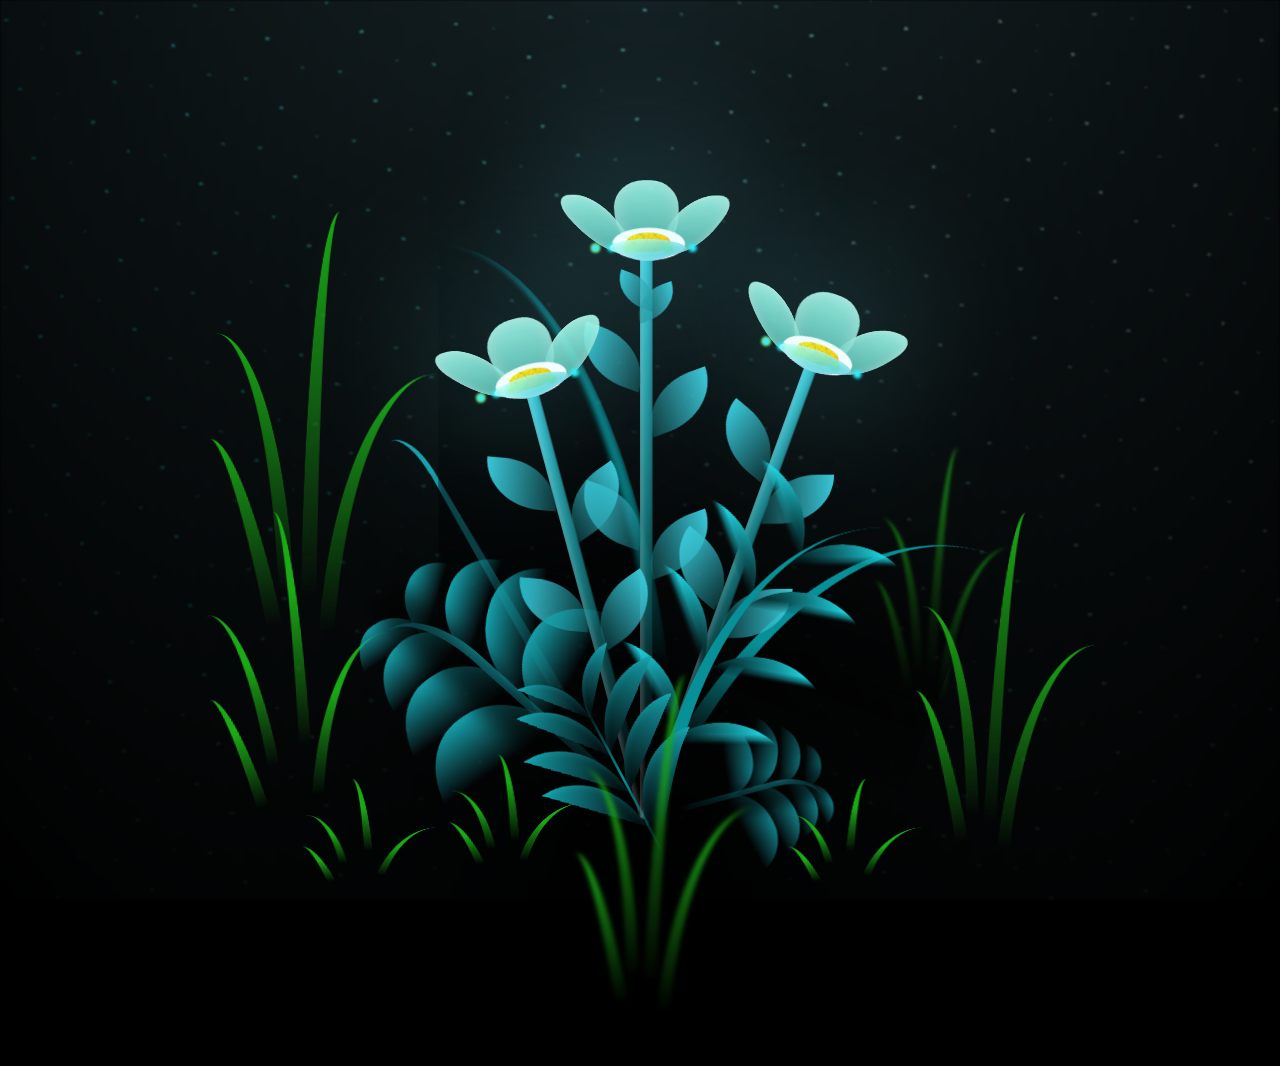
<file: project-showcase/flower/index.html>
<!DOCTYPE html>
<html lang="en">
<head>
  <meta charset="UTF-8">
  <title>Flower Animation</title>

  <!-- CSS -->
  <link rel="stylesheet" href="style.css">
</head>

<body class="not-loaded">

  <div class="night"></div>

  <div class="flowers">
    <!-- (your full flower code unchanged) -->
  <div class="night"></div>
    <div class="flower flower--1">
      <div class="flower__leafs flower__leafs--1">
        <div class="flower__leaf flower__leaf--1"></div>
        <div class="flower__leaf flower__leaf--2"></div>
        <div class="flower__leaf flower__leaf--3"></div>
        <div class="flower__leaf flower__leaf--4"></div>
        <div class="flower__white-circle"></div>

        <div class="flower__light flower__light--1"></div>
        <div class="flower__light flower__light--2"></div>
        <div class="flower__light flower__light--3"></div>
        <div class="flower__light flower__light--4"></div>
        <div class="flower__light flower__light--5"></div>
        <div class="flower__light flower__light--6"></div>
        <div class="flower__light flower__light--7"></div>
        <div class="flower__light flower__light--8"></div>

      </div>
      <div class="flower__line">
        <div class="flower__line__leaf flower__line__leaf--1"></div>
        <div class="flower__line__leaf flower__line__leaf--2"></div>
        <div class="flower__line__leaf flower__line__leaf--3"></div>
        <div class="flower__line__leaf flower__line__leaf--4"></div>
        <div class="flower__line__leaf flower__line__leaf--5"></div>
        <div class="flower__line__leaf flower__line__leaf--6"></div>
      </div>
    </div>

    <div class="flower flower--2">
      <div class="flower__leafs flower__leafs--2">
        <div class="flower__leaf flower__leaf--1"></div>
        <div class="flower__leaf flower__leaf--2"></div>
        <div class="flower__leaf flower__leaf--3"></div>
        <div class="flower__leaf flower__leaf--4"></div>
        <div class="flower__white-circle"></div>

        <div class="flower__light flower__light--1"></div>
        <div class="flower__light flower__light--2"></div>
        <div class="flower__light flower__light--3"></div>
        <div class="flower__light flower__light--4"></div>
        <div class="flower__light flower__light--5"></div>
        <div class="flower__light flower__light--6"></div>
        <div class="flower__light flower__light--7"></div>
        <div class="flower__light flower__light--8"></div>

      </div>
      <div class="flower__line">
        <div class="flower__line__leaf flower__line__leaf--1"></div>
        <div class="flower__line__leaf flower__line__leaf--2"></div>
        <div class="flower__line__leaf flower__line__leaf--3"></div>
        <div class="flower__line__leaf flower__line__leaf--4"></div>
      </div>
    </div>

    <div class="flower flower--3">
      <div class="flower__leafs flower__leafs--3">
        <div class="flower__leaf flower__leaf--1"></div>
        <div class="flower__leaf flower__leaf--2"></div>
        <div class="flower__leaf flower__leaf--3"></div>
        <div class="flower__leaf flower__leaf--4"></div>
        <div class="flower__white-circle"></div>

        <div class="flower__light flower__light--1"></div>
        <div class="flower__light flower__light--2"></div>
        <div class="flower__light flower__light--3"></div>
        <div class="flower__light flower__light--4"></div>
        <div class="flower__light flower__light--5"></div>
        <div class="flower__light flower__light--6"></div>
        <div class="flower__light flower__light--7"></div>
        <div class="flower__light flower__light--8"></div>

      </div>
      <div class="flower__line">
        <div class="flower__line__leaf flower__line__leaf--1"></div>
        <div class="flower__line__leaf flower__line__leaf--2"></div>
        <div class="flower__line__leaf flower__line__leaf--3"></div>
        <div class="flower__line__leaf flower__line__leaf--4"></div>
      </div>
    </div>

    <div class="grow-ans" style="--d:1.2s">
      <div class="flower__g-long">
        <div class="flower__g-long__top"></div>
        <div class="flower__g-long__bottom"></div>
      </div>
    </div>

    <div class="growing-grass">
      <div class="flower__grass flower__grass--1">
        <div class="flower__grass--top"></div>
        <div class="flower__grass--bottom"></div>
        <div class="flower__grass__leaf flower__grass__leaf--1"></div>
        <div class="flower__grass__leaf flower__grass__leaf--2"></div>
        <div class="flower__grass__leaf flower__grass__leaf--3"></div>
        <div class="flower__grass__leaf flower__grass__leaf--4"></div>
        <div class="flower__grass__leaf flower__grass__leaf--5"></div>
        <div class="flower__grass__leaf flower__grass__leaf--6"></div>
        <div class="flower__grass__leaf flower__grass__leaf--7"></div>
        <div class="flower__grass__leaf flower__grass__leaf--8"></div>
        <div class="flower__grass__overlay"></div>
      </div>
    </div>

    <div class="growing-grass">
      <div class="flower__grass flower__grass--2">
        <div class="flower__grass--top"></div>
        <div class="flower__grass--bottom"></div>
        <div class="flower__grass__leaf flower__grass__leaf--1"></div>
        <div class="flower__grass__leaf flower__grass__leaf--2"></div>
        <div class="flower__grass__leaf flower__grass__leaf--3"></div>
        <div class="flower__grass__leaf flower__grass__leaf--4"></div>
        <div class="flower__grass__leaf flower__grass__leaf--5"></div>
        <div class="flower__grass__leaf flower__grass__leaf--6"></div>
        <div class="flower__grass__leaf flower__grass__leaf--7"></div>
        <div class="flower__grass__leaf flower__grass__leaf--8"></div>
        <div class="flower__grass__overlay"></div>
      </div>
    </div>

    <div class="grow-ans" style="--d:2.4s">
      <div class="flower__g-right flower__g-right--1">
        <div class="leaf"></div>
      </div>
    </div>

    <div class="grow-ans" style="--d:2.8s">
      <div class="flower__g-right flower__g-right--2">
        <div class="leaf"></div>
      </div>
    </div>

    <div class="grow-ans" style="--d:2.8s">
      <div class="flower__g-front">
        <div class="flower__g-front__leaf-wrapper flower__g-front__leaf-wrapper--1">
          <div class="flower__g-front__leaf"></div>
        </div>
        <div class="flower__g-front__leaf-wrapper flower__g-front__leaf-wrapper--2">
          <div class="flower__g-front__leaf"></div>
        </div>
        <div class="flower__g-front__leaf-wrapper flower__g-front__leaf-wrapper--3">
          <div class="flower__g-front__leaf"></div>
        </div>
        <div class="flower__g-front__leaf-wrapper flower__g-front__leaf-wrapper--4">
          <div class="flower__g-front__leaf"></div>
        </div>
        <div class="flower__g-front__leaf-wrapper flower__g-front__leaf-wrapper--5">
          <div class="flower__g-front__leaf"></div>
        </div>
        <div class="flower__g-front__leaf-wrapper flower__g-front__leaf-wrapper--6">
          <div class="flower__g-front__leaf"></div>
        </div>
        <div class="flower__g-front__leaf-wrapper flower__g-front__leaf-wrapper--7">
          <div class="flower__g-front__leaf"></div>
        </div>
        <div class="flower__g-front__leaf-wrapper flower__g-front__leaf-wrapper--8">
          <div class="flower__g-front__leaf"></div>
        </div>
        <div class="flower__g-front__line"></div>
      </div>
    </div>

    <div class="grow-ans" style="--d:3.2s">
      <div class="flower__g-fr">
        <div class="leaf"></div>
        <div class="flower__g-fr__leaf flower__g-fr__leaf--1"></div>
        <div class="flower__g-fr__leaf flower__g-fr__leaf--2"></div>
        <div class="flower__g-fr__leaf flower__g-fr__leaf--3"></div>
        <div class="flower__g-fr__leaf flower__g-fr__leaf--4"></div>
        <div class="flower__g-fr__leaf flower__g-fr__leaf--5"></div>
        <div class="flower__g-fr__leaf flower__g-fr__leaf--6"></div>
        <div class="flower__g-fr__leaf flower__g-fr__leaf--7"></div>
        <div class="flower__g-fr__leaf flower__g-fr__leaf--8"></div>
      </div>
    </div>

    <div class="long-g long-g--0">
      <div class="grow-ans" style="--d:3s">
        <div class="leaf leaf--0"></div>
      </div>
      <div class="grow-ans" style="--d:2.2s">
        <div class="leaf leaf--1"></div>
      </div>
      <div class="grow-ans" style="--d:3.4s">
        <div class="leaf leaf--2"></div>
      </div>
      <div class="grow-ans" style="--d:3.6s">
        <div class="leaf leaf--3"></div>
      </div>
    </div>

    <div class="long-g long-g--1">
      <div class="grow-ans" style="--d:3.6s">
        <div class="leaf leaf--0"></div>
      </div>
      <div class="grow-ans" style="--d:3.8s">
        <div class="leaf leaf--1"></div>
      </div>
      <div class="grow-ans" style="--d:4s">
        <div class="leaf leaf--2"></div>
      </div>
      <div class="grow-ans" style="--d:4.2s">
        <div class="leaf leaf--3"></div>
      </div>
    </div>

    <div class="long-g long-g--2">
      <div class="grow-ans" style="--d:4s">
        <div class="leaf leaf--0"></div>
      </div>
      <div class="grow-ans" style="--d:4.2s">
        <div class="leaf leaf--1"></div>
      </div>
      <div class="grow-ans" style="--d:4.4s">
        <div class="leaf leaf--2"></div>
      </div>
      <div class="grow-ans" style="--d:4.6s">
        <div class="leaf leaf--3"></div>
      </div>
    </div>

    <div class="long-g long-g--3">
      <div class="grow-ans" style="--d:4s">
        <div class="leaf leaf--0"></div>
      </div>
      <div class="grow-ans" style="--d:4.2s">
        <div class="leaf leaf--1"></div>
      </div>
      <div class="grow-ans" style="--d:3s">
        <div class="leaf leaf--2"></div>
      </div>
      <div class="grow-ans" style="--d:3.6s">
        <div class="leaf leaf--3"></div>
      </div>
    </div>

    <div class="long-g long-g--4">
      <div class="grow-ans" style="--d:4s">
        <div class="leaf leaf--0"></div>
      </div>
      <div class="grow-ans" style="--d:4.2s">
        <div class="leaf leaf--1"></div>
      </div>
      <div class="grow-ans" style="--d:3s">
        <div class="leaf leaf--2"></div>
      </div>
      <div class="grow-ans" style="--d:3.6s">
        <div class="leaf leaf--3"></div>
      </div>
    </div>

    <div class="long-g long-g--5">
      <div class="grow-ans" style="--d:4s">
        <div class="leaf leaf--0"></div>
      </div>
      <div class="grow-ans" style="--d:4.2s">
        <div class="leaf leaf--1"></div>
      </div>
      <div class="grow-ans" style="--d:3s">
        <div class="leaf leaf--2"></div>
      </div>
      <div class="grow-ans" style="--d:3.6s">
        <div class="leaf leaf--3"></div>
      </div>
    </div>

    <div class="long-g long-g--6">
      <div class="grow-ans" style="--d:4.2s">
        <div class="leaf leaf--0"></div>
      </div>
      <div class="grow-ans" style="--d:4.4s">
        <div class="leaf leaf--1"></div>
      </div>
      <div class="grow-ans" style="--d:4.6s">
        <div class="leaf leaf--2"></div>
      </div>
      <div class="grow-ans" style="--d:4.8s">
        <div class="leaf leaf--3"></div>
      </div>
    </div>

    <div class="long-g long-g--7">
      <div class="grow-ans" style="--d:3s">
        <div class="leaf leaf--0"></div>
      </div>
      <div class="grow-ans" style="--d:3.2s">
        <div class="leaf leaf--1"></div>
      </div>
      <div class="grow-ans" style="--d:3.5s">
        <div class="leaf leaf--2"></div>
      </div>
      <div class="grow-ans" style="--d:3.6s">
        <div class="leaf leaf--3"></div>
      </div>
    </div>
  </div>
</body>


  <!-- JS -->
  <script src="script.js"></script>

  <!-- REMOVE loading class -->
  <script>
    window.onload = () => {
      document.body.classList.remove("not-loaded");
    };
  </script>

</body>
</html>
</file>
<file: project-showcase/flower/style.css>
*,
*::after,
*::before {
  padding: 0;
  margin: 0;
  box-sizing: border-box;
}

:root {
  --dark-color: #000;
}

body {
  display: flex;
  align-items: flex-end;
  justify-content: center;
  min-height: 100vh;
  background-color: var(--dark-color);
  overflow: hidden;
  perspective: 1000px;
}

.night {
  position: fixed;
  left: 50%;
  top: 0;
  transform: translateX(-50%);
  width: 100%;
  height: 100%;
  filter: blur(0.1vmin);
  background-image: radial-gradient(ellipse at top, transparent 0%, var(--dark-color)), radial-gradient(ellipse at bottom, var(--dark-color), rgba(145, 233, 255, 0.2)), repeating-linear-gradient(220deg, rgb(0, 0, 0) 0px, rgb(0, 0, 0) 19px, transparent 19px, transparent 22px), repeating-linear-gradient(189deg, rgb(0, 0, 0) 0px, rgb(0, 0, 0) 19px, transparent 19px, transparent 22px), repeating-linear-gradient(148deg, rgb(0, 0, 0) 0px, rgb(0, 0, 0) 19px, transparent 19px, transparent 22px), linear-gradient(90deg, rgb(0, 255, 250), rgb(240, 240, 240));
}

.flowers {
  position: relative;
  transform: scale(0.9);
}

.flower {
  position: absolute;
  bottom: 10vmin;
  transform-origin: bottom center;
  z-index: 10;
  --fl-speed: 0.8s;
}
.flower--1 {
  animation: moving-flower-1 4s linear infinite;
}
.flower--1 .flower__line {
  height: 70vmin;
  animation-delay: 0.3s;
}
.flower--1 .flower__line__leaf--1 {
  animation: blooming-leaf-right var(--fl-speed) 1.6s backwards;
}
.flower--1 .flower__line__leaf--2 {
  animation: blooming-leaf-right var(--fl-speed) 1.4s backwards;
}
.flower--1 .flower__line__leaf--3 {
  animation: blooming-leaf-left var(--fl-speed) 1.2s backwards;
}
.flower--1 .flower__line__leaf--4 {
  animation: blooming-leaf-left var(--fl-speed) 1s backwards;
}
.flower--1 .flower__line__leaf--5 {
  animation: blooming-leaf-right var(--fl-speed) 1.8s backwards;
}
.flower--1 .flower__line__leaf--6 {
  animation: blooming-leaf-left var(--fl-speed) 2s backwards;
}
.flower--2 {
  left: 50%;
  transform: rotate(20deg);
  animation: moving-flower-2 4s linear infinite;
}
.flower--2 .flower__line {
  height: 60vmin;
  animation-delay: 0.6s;
}
.flower--2 .flower__line__leaf--1 {
  animation: blooming-leaf-right var(--fl-speed) 1.9s backwards;
}
.flower--2 .flower__line__leaf--2 {
  animation: blooming-leaf-right var(--fl-speed) 1.7s backwards;
}
.flower--2 .flower__line__leaf--3 {
  animation: blooming-leaf-left var(--fl-speed) 1.5s backwards;
}
.flower--2 .flower__line__leaf--4 {
  animation: blooming-leaf-left var(--fl-speed) 1.3s backwards;
}
.flower--3 {
  left: 50%;
  transform: rotate(-15deg);
  animation: moving-flower-3 4s linear infinite;
}
.flower--3 .flower__line {
  animation-delay: 0.9s;
}
.flower--3 .flower__line__leaf--1 {
  animation: blooming-leaf-right var(--fl-speed) 2.5s backwards;
}
.flower--3 .flower__line__leaf--2 {
  animation: blooming-leaf-right var(--fl-speed) 2.3s backwards;
}
.flower--3 .flower__line__leaf--3 {
  animation: blooming-leaf-left var(--fl-speed) 2.1s backwards;
}
.flower--3 .flower__line__leaf--4 {
  animation: blooming-leaf-left var(--fl-speed) 1.9s backwards;
}
.flower__leafs {
  position: relative;
  animation: blooming-flower 2s backwards;
}
.flower__leafs--1 {
  animation-delay: 1.1s;
}
.flower__leafs--2 {
  animation-delay: 1.4s;
}
.flower__leafs--3 {
  animation-delay: 1.7s;
}
.flower__leafs::after {
  content: "";
  position: absolute;
  left: 0;
  top: 0;
  transform: translate(-50%, -100%);
  width: 8vmin;
  height: 8vmin;
  background-color: #6bf0ff;
  filter: blur(10vmin);
}
.flower__leaf {
  position: absolute;
  bottom: 0;
  left: 50%;
  width: 8vmin;
  height: 11vmin;
  border-radius: 51% 49% 47% 53%/44% 45% 55% 69%;
  background-color: #a7ffee;
  background-image: linear-gradient(to top, #54b8aa, #a7ffee);
  transform-origin: bottom center;
  opacity: 0.9;
  box-shadow: inset 0 0 2vmin rgba(255, 255, 255, 0.5);
}
.flower__leaf--1 {
  transform: translate(-10%, 1%) rotateY(40deg) rotateX(-50deg);
}
.flower__leaf--2 {
  transform: translate(-50%, -4%) rotateX(40deg);
}
.flower__leaf--3 {
  transform: translate(-90%, 0%) rotateY(45deg) rotateX(50deg);
}
.flower__leaf--4 {
  width: 8vmin;
  height: 8vmin;
  transform-origin: bottom left;
  border-radius: 4vmin 10vmin 4vmin 4vmin;
  transform: translate(0%, 18%) rotateX(70deg) rotate(-43deg);
  background-image: linear-gradient(to top, #39c6d6, #a7ffee);
  z-index: 1;
  opacity: 0.8;
}
.flower__white-circle {
  position: absolute;
  left: -3.5vmin;
  top: -3vmin;
  width: 9vmin;
  height: 4vmin;
  border-radius: 50%;
  background-color: #fff;
}
.flower__white-circle::after {
  content: "";
  position: absolute;
  left: 50%;
  top: 45%;
  transform: translate(-50%, -50%);
  width: 60%;
  height: 60%;
  border-radius: inherit;
  background-image: repeating-linear-gradient(135deg, rgba(0, 0, 0, 0.03) 0px, rgba(0, 0, 0, 0.03) 1px, transparent 1px, transparent 12px), repeating-linear-gradient(45deg, rgba(0, 0, 0, 0.03) 0px, rgba(0, 0, 0, 0.03) 1px, transparent 1px, transparent 12px), repeating-linear-gradient(67.5deg, rgba(0, 0, 0, 0.03) 0px, rgba(0, 0, 0, 0.03) 1px, transparent 1px, transparent 12px), repeating-linear-gradient(135deg, rgba(0, 0, 0, 0.03) 0px, rgba(0, 0, 0, 0.03) 1px, transparent 1px, transparent 12px), repeating-linear-gradient(45deg, rgba(0, 0, 0, 0.03) 0px, rgba(0, 0, 0, 0.03) 1px, transparent 1px, transparent 12px), repeating-linear-gradient(112.5deg, rgba(0, 0, 0, 0.03) 0px, rgba(0, 0, 0, 0.03) 1px, transparent 1px, transparent 12px), repeating-linear-gradient(112.5deg, rgba(0, 0, 0, 0.03) 0px, rgba(0, 0, 0, 0.03) 1px, transparent 1px, transparent 12px), repeating-linear-gradient(45deg, rgba(0, 0, 0, 0.03) 0px, rgba(0, 0, 0, 0.03) 1px, transparent 1px, transparent 12px), repeating-linear-gradient(22.5deg, rgba(0, 0, 0, 0.03) 0px, rgba(0, 0, 0, 0.03) 1px, transparent 1px, transparent 12px), repeating-linear-gradient(45deg, rgba(0, 0, 0, 0.03) 0px, rgba(0, 0, 0, 0.03) 1px, transparent 1px, transparent 12px), repeating-linear-gradient(22.5deg, rgba(0, 0, 0, 0.03) 0px, rgba(0, 0, 0, 0.03) 1px, transparent 1px, transparent 12px), repeating-linear-gradient(135deg, rgba(0, 0, 0, 0.03) 0px, rgba(0, 0, 0, 0.03) 1px, transparent 1px, transparent 12px), repeating-linear-gradient(157.5deg, rgba(0, 0, 0, 0.03) 0px, rgba(0, 0, 0, 0.03) 1px, transparent 1px, transparent 12px), repeating-linear-gradient(67.5deg, rgba(0, 0, 0, 0.03) 0px, rgba(0, 0, 0, 0.03) 1px, transparent 1px, transparent 12px), repeating-linear-gradient(67.5deg, rgba(0, 0, 0, 0.03) 0px, rgba(0, 0, 0, 0.03) 1px, transparent 1px, transparent 12px), linear-gradient(90deg, rgb(255, 235, 18), rgb(255, 206, 0));
}
.flower__line {
  height: 55vmin;
  width: 1.5vmin;
  background-image: linear-gradient(to left, rgba(0, 0, 0, 0.2), transparent, rgba(255, 255, 255, 0.2)), linear-gradient(to top, transparent 10%, #14757a, #39c6d6);
  box-shadow: inset 0 0 2px rgba(0, 0, 0, 0.5);
  animation: grow-flower-tree 4s backwards;
}
.flower__line__leaf {
  --w: 7vmin;
  --h: calc(var(--w) + 2vmin);
  position: absolute;
  top: 20%;
  left: 90%;
  width: var(--w);
  height: var(--h);
  border-top-right-radius: var(--h);
  border-bottom-left-radius: var(--h);
  background-image: linear-gradient(to top, rgba(20, 117, 122, 0.4), #39c6d6);
}
.flower__line__leaf--1 {
  transform: rotate(70deg) rotateY(30deg);
}
.flower__line__leaf--2 {
  top: 45%;
  transform: rotate(70deg) rotateY(30deg);
}
.flower__line__leaf--3, .flower__line__leaf--4, .flower__line__leaf--6 {
  border-top-right-radius: 0;
  border-bottom-left-radius: 0;
  border-top-left-radius: var(--h);
  border-bottom-right-radius: var(--h);
  left: -460%;
  top: 12%;
  transform: rotate(-70deg) rotateY(30deg);
}
.flower__line__leaf--4 {
  top: 40%;
}
.flower__line__leaf--5 {
  top: 0;
  transform-origin: left;
  transform: rotate(70deg) rotateY(30deg) scale(0.6);
}
.flower__line__leaf--6 {
  top: -2%;
  left: -450%;
  transform-origin: right;
  transform: rotate(-70deg) rotateY(30deg) scale(0.6);
}
.flower__light {
  position: absolute;
  bottom: 0vmin;
  width: 1vmin;
  height: 1vmin;
  background-color: rgb(255, 251, 0);
  border-radius: 50%;
  filter: blur(0.2vmin);
  animation: light-ans 4s linear infinite backwards;
}
.flower__light:nth-child(odd) {
  background-color: #23f0ff;
}
.flower__light--1 {
  left: -2vmin;
  animation-delay: 1s;
}
.flower__light--2 {
  left: 3vmin;
  animation-delay: 0.5s;
}
.flower__light--3 {
  left: -6vmin;
  animation-delay: 0.3s;
}
.flower__light--4 {
  left: 6vmin;
  animation-delay: 0.9s;
}
.flower__light--5 {
  left: -1vmin;
  animation-delay: 1.5s;
}
.flower__light--6 {
  left: -4vmin;
  animation-delay: 3s;
}
.flower__light--7 {
  left: 3vmin;
  animation-delay: 2s;
}
.flower__light--8 {
  left: -6vmin;
  animation-delay: 3.5s;
}
.flower__grass {
  --c: #159faa;
  --line-w: 1.5vmin;
  position: absolute;
  bottom: 12vmin;
  left: -7vmin;
  display: flex;
  flex-direction: column;
  align-items: flex-end;
  z-index: 20;
  transform-origin: bottom center;
  transform: rotate(-48deg) rotateY(40deg);
}
.flower__grass--1 {
  animation: moving-grass 2s linear infinite;
}
.flower__grass--2 {
  left: 2vmin;
  bottom: 10vmin;
  transform: scale(0.5) rotate(75deg) rotateX(10deg) rotateY(-200deg);
  opacity: 0.8;
  z-index: 0;
  animation: moving-grass--2 1.5s linear infinite;
}
.flower__grass--top {
  width: 7vmin;
  height: 10vmin;
  border-top-right-radius: 100%;
  border-right: var(--line-w) solid var(--c);
  transform-origin: bottom center;
  transform: rotate(-2deg);
}
.flower__grass--bottom {
  margin-top: -2px;
  width: var(--line-w);
  height: 25vmin;
  background-image: linear-gradient(to top, transparent, var(--c));
}
.flower__grass__leaf {
  --size: 10vmin;
  position: absolute;
  width: calc(var(--size) * 2.1);
  height: var(--size);
  border-top-left-radius: var(--size);
  border-top-right-radius: var(--size);
  background-image: linear-gradient(to top, transparent, transparent 30%, var(--c));
  z-index: 100;
}
.flower__grass__leaf--1 {
  top: -6%;
  left: 30%;
  --size: 6vmin;
  transform: rotate(-20deg);
  animation: growing-grass-ans--1 2s 2.6s backwards;
}
@keyframes growing-grass-ans--1 {
  0% {
    transform-origin: bottom left;
    transform: rotate(-20deg) scale(0);
  }
}
.flower__grass__leaf--2 {
  top: -5%;
  left: -110%;
  --size: 6vmin;
  transform: rotate(10deg);
  animation: growing-grass-ans--2 2s 2.4s linear backwards;
}
@keyframes growing-grass-ans--2 {
  0% {
    transform-origin: bottom right;
    transform: rotate(10deg) scale(0);
  }
}
.flower__grass__leaf--3 {
  top: 5%;
  left: 60%;
  --size: 8vmin;
  transform: rotate(-18deg) rotateX(-20deg);
  animation: growing-grass-ans--3 2s 2.2s linear backwards;
}
@keyframes growing-grass-ans--3 {
  0% {
    transform-origin: bottom left;
    transform: rotate(-18deg) rotateX(-20deg) scale(0);
  }
}
.flower__grass__leaf--4 {
  top: 6%;
  left: -135%;
  --size: 8vmin;
  transform: rotate(2deg);
  animation: growing-grass-ans--4 2s 2s linear backwards;
}
@keyframes growing-grass-ans--4 {
  0% {
    transform-origin: bottom right;
    transform: rotate(2deg) scale(0);
  }
}
.flower__grass__leaf--5 {
  top: 20%;
  left: 60%;
  --size: 10vmin;
  transform: rotate(-24deg) rotateX(-20deg);
  animation: growing-grass-ans--5 2s 1.8s linear backwards;
}
@keyframes growing-grass-ans--5 {
  0% {
    transform-origin: bottom left;
    transform: rotate(-24deg) rotateX(-20deg) scale(0);
  }
}
.flower__grass__leaf--6 {
  top: 22%;
  left: -180%;
  --size: 10vmin;
  transform: rotate(10deg);
  animation: growing-grass-ans--6 2s 1.6s linear backwards;
}
@keyframes growing-grass-ans--6 {
  0% {
    transform-origin: bottom right;
    transform: rotate(10deg) scale(0);
  }
}
.flower__grass__leaf--7 {
  top: 39%;
  left: 70%;
  --size: 10vmin;
  transform: rotate(-10deg);
  animation: growing-grass-ans--7 2s 1.4s linear backwards;
}
@keyframes growing-grass-ans--7 {
  0% {
    transform-origin: bottom left;
    transform: rotate(-10deg) scale(0);
  }
}
.flower__grass__leaf--8 {
  top: 40%;
  left: -215%;
  --size: 11vmin;
  transform: rotate(10deg);
  animation: growing-grass-ans--8 2s 1.2s linear backwards;
}
@keyframes growing-grass-ans--8 {
  0% {
    transform-origin: bottom right;
    transform: rotate(10deg) scale(0);
  }
}
.flower__grass__overlay {
  position: absolute;
  top: -10%;
  right: 0%;
  width: 100%;
  height: 100%;
  background-color: rgba(0, 0, 0, 0.6);
  filter: blur(1.5vmin);
  z-index: 100;
}
.flower__g-long {
  --w: 2vmin;
  --h: 6vmin;
  --c: #159faa;
  position: absolute;
  bottom: 10vmin;
  left: -3vmin;
  transform-origin: bottom center;
  transform: rotate(-30deg) rotateY(-20deg);
  display: flex;
  flex-direction: column;
  align-items: flex-end;
  animation: flower-g-long-ans 3s linear infinite;
}
@keyframes flower-g-long-ans {
  0%, 100% {
    transform: rotate(-30deg) rotateY(-20deg);
  }
  50% {
    transform: rotate(-32deg) rotateY(-20deg);
  }
}
.flower__g-long__top {
  top: calc(var(--h) * -1);
  width: calc(var(--w) + 1vmin);
  height: var(--h);
  border-top-right-radius: 100%;
  border-right: 0.7vmin solid var(--c);
  transform: translate(-0.7vmin, 1vmin);
}
.flower__g-long__bottom {
  width: var(--w);
  height: 50vmin;
  transform-origin: bottom center;
  background-image: linear-gradient(to top, transparent 30%, var(--c));
  box-shadow: inset 0 0 2px rgba(0, 0, 0, 0.5);
  clip-path: polygon(35% 0, 65% 1%, 100% 100%, 0% 100%);
}
.flower__g-right {
  position: absolute;
  bottom: 6vmin;
  left: -2vmin;
  transform-origin: bottom left;
  transform: rotate(20deg);
}
.flower__g-right .leaf {
  width: 30vmin;
  height: 50vmin;
  border-top-left-radius: 100%;
  border-left: 2vmin solid #079097;
  background-image: linear-gradient(to bottom, transparent, var(--dark-color) 60%);
  -webkit-mask-image: linear-gradient(to top, transparent 30%, #079097 60%);
}
.flower__g-right--1 {
  animation: flower-g-right-ans 2.5s linear infinite;
}
.flower__g-right--2 {
  left: 5vmin;
  transform: rotateY(-180deg);
  animation: flower-g-right-ans--2 3s linear infinite;
}
.flower__g-right--2 .leaf {
  height: 75vmin;
  filter: blur(0.3vmin);
  opacity: 0.8;
}
@keyframes flower-g-right-ans {
  0%, 100% {
    transform: rotate(20deg);
  }
  50% {
    transform: rotate(24deg) rotateX(-20deg);
  }
}
@keyframes flower-g-right-ans--2 {
  0%, 100% {
    transform: rotateY(-180deg) rotate(0deg) rotateX(-20deg);
  }
  50% {
    transform: rotateY(-180deg) rotate(6deg) rotateX(-20deg);
  }
}
.flower__g-front {
  position: absolute;
  bottom: 6vmin;
  left: 2.5vmin;
  z-index: 100;
  transform-origin: bottom center;
  transform: rotate(-28deg) rotateY(30deg) scale(1.04);
  animation: flower__g-front-ans 2s linear infinite;
}
@keyframes flower__g-front-ans {
  0%, 100% {
    transform: rotate(-28deg) rotateY(30deg) scale(1.04);
  }
  50% {
    transform: rotate(-35deg) rotateY(40deg) scale(1.04);
  }
}
.flower__g-front__line {
  width: 0.3vmin;
  height: 20vmin;
  background-image: linear-gradient(to top, transparent, #079097, transparent 100%);
  position: relative;
}
.flower__g-front__leaf-wrapper {
  position: absolute;
  top: 0;
  left: 0;
  transform-origin: bottom left;
  transform: rotate(10deg);
}
.flower__g-front__leaf-wrapper:nth-child(even) {
  left: 0vmin;
  transform: rotateY(-180deg) rotate(5deg);
  animation: flower__g-front__leaf-left-ans 1s ease-in backwards;
}
.flower__g-front__leaf-wrapper:nth-child(odd) {
  animation: flower__g-front__leaf-ans 1s ease-in backwards;
}
.flower__g-front__leaf-wrapper--1 {
  top: -8vmin;
  transform: scale(0.7);
  animation: flower__g-front__leaf-ans 1s 5.5s ease-in backwards !important;
}
.flower__g-front__leaf-wrapper--2 {
  top: -8vmin;
  transform: rotateY(-180deg) scale(0.7) !important;
  animation: flower__g-front__leaf-left-ans-2 1s 4.6s ease-in backwards !important;
}
.flower__g-front__leaf-wrapper--3 {
  top: -3vmin;
  animation: flower__g-front__leaf-ans 1s 4.6s ease-in backwards;
}
.flower__g-front__leaf-wrapper--4 {
  top: -3vmin;
  transform: rotateY(-180deg) scale(0.9) !important;
  animation: flower__g-front__leaf-left-ans-2 1s 4.6s ease-in backwards !important;
}
@keyframes flower__g-front__leaf-left-ans-2 {
  0% {
    transform: rotateY(-180deg) scale(0);
  }
}
.flower__g-front__leaf-wrapper--5, .flower__g-front__leaf-wrapper--6 {
  top: 2vmin;
}
.flower__g-front__leaf-wrapper--7, .flower__g-front__leaf-wrapper--8 {
  top: 6.5vmin;
}
.flower__g-front__leaf-wrapper--2 {
  animation-delay: 5.2s !important;
}
.flower__g-front__leaf-wrapper--3 {
  animation-delay: 4.9s !important;
}
.flower__g-front__leaf-wrapper--5 {
  animation-delay: 4.3s !important;
}
.flower__g-front__leaf-wrapper--6 {
  animation-delay: 4.1s !important;
}
.flower__g-front__leaf-wrapper--7 {
  animation-delay: 3.8s !important;
}
.flower__g-front__leaf-wrapper--8 {
  animation-delay: 3.5s !important;
}
@keyframes flower__g-front__leaf-ans {
  0% {
    transform: rotate(10deg) scale(0);
  }
}
@keyframes flower__g-front__leaf-left-ans {
  0% {
    transform: rotateY(-180deg) rotate(5deg) scale(0);
  }
}
.flower__g-front__leaf {
  width: 10vmin;
  height: 10vmin;
  border-radius: 100% 0% 0% 100%/100% 100% 0% 0%;
  box-shadow: inset 0 2px 1vmin hsla(184, 97%, 58%, 0.2);
  background-image: linear-gradient(to bottom left, transparent, var(--dark-color)), linear-gradient(to bottom right, #159faa 50%, transparent 50%, transparent);
  -webkit-mask-image: linear-gradient(to bottom right, #159faa 50%, transparent 50%, transparent);
  mask-image: linear-gradient(to bottom right, #159faa 50%, transparent 50%, transparent);
}
.flower__g-fr {
  position: absolute;
  bottom: -4vmin;
  left: vmin;
  transform-origin: bottom left;
  z-index: 10;
  animation: flower__g-fr-ans 2s linear infinite;
}
@keyframes flower__g-fr-ans {
  0%, 100% {
    transform: rotate(2deg);
  }
  50% {
    transform: rotate(4deg);
  }
}
.flower__g-fr .leaf {
  width: 30vmin;
  height: 50vmin;
  border-top-left-radius: 100%;
  border-left: 2vmin solid #079097;
  -webkit-mask-image: linear-gradient(to top, transparent 25%, #079097 50%);
  position: relative;
  z-index: 1;
}
.flower__g-fr__leaf {
  position: absolute;
  top: 0;
  left: 0;
  width: 10vmin;
  height: 10vmin;
  border-radius: 100% 0% 0% 100%/100% 100% 0% 0%;
  box-shadow: inset 0 2px 1vmin hsla(184, 97%, 58%, 0.2);
  background-image: linear-gradient(to bottom left, transparent, var(--dark-color) 98%), linear-gradient(to bottom right, #23f0ff 45%, transparent 50%, transparent);
  -webkit-mask-image: linear-gradient(135deg, #159faa 40%, transparent 50%, transparent);
}
.flower__g-fr__leaf--1 {
  left: 20vmin;
  transform: rotate(45deg);
  animation: flower__g-fr-leaft-ans-1 0.5s 5.2s linear backwards;
}
@keyframes flower__g-fr-leaft-ans-1 {
  0% {
    transform-origin: left;
    transform: rotate(45deg) scale(0);
  }
}
.flower__g-fr__leaf--2 {
  left: 12vmin;
  top: -7vmin;
  transform: rotate(25deg) rotateY(-180deg);
  animation: flower__g-fr-leaft-ans-6 0.5s 5s linear backwards;
}
.flower__g-fr__leaf--3 {
  left: 15vmin;
  top: 6vmin;
  transform: rotate(55deg);
  animation: flower__g-fr-leaft-ans-5 0.5s 4.8s linear backwards;
}
.flower__g-fr__leaf--4 {
  left: 6vmin;
  top: -2vmin;
  transform: rotate(25deg) rotateY(-180deg);
  animation: flower__g-fr-leaft-ans-6 0.5s 4.6s linear backwards;
}
.flower__g-fr__leaf--5 {
  left: 10vmin;
  top: 14vmin;
  transform: rotate(55deg);
  animation: flower__g-fr-leaft-ans-5 0.5s 4.4s linear backwards;
}
@keyframes flower__g-fr-leaft-ans-5 {
  0% {
    transform-origin: left;
    transform: rotate(55deg) scale(0);
  }
}
.flower__g-fr__leaf--6 {
  left: 0vmin;
  top: 6vmin;
  transform: rotate(25deg) rotateY(-180deg);
  animation: flower__g-fr-leaft-ans-6 0.5s 4.2s linear backwards;
}
@keyframes flower__g-fr-leaft-ans-6 {
  0% {
    transform-origin: right;
    transform: rotate(25deg) rotateY(-180deg) scale(0);
  }
}
.flower__g-fr__leaf--7 {
  left: 5vmin;
  top: 22vmin;
  transform: rotate(45deg);
  animation: flower__g-fr-leaft-ans-7 0.5s 4s linear backwards;
}
@keyframes flower__g-fr-leaft-ans-7 {
  0% {
    transform-origin: left;
    transform: rotate(45deg) scale(0);
  }
}
.flower__g-fr__leaf--8 {
  left: -4vmin;
  top: 15vmin;
  transform: rotate(15deg) rotateY(-180deg);
  animation: flower__g-fr-leaft-ans-8 0.5s 3.8s linear backwards;
}
@keyframes flower__g-fr-leaft-ans-8 {
  0% {
    transform-origin: right;
    transform: rotate(15deg) rotateY(-180deg) scale(0);
  }
}

.long-g {
  position: absolute;
  bottom: 25vmin;
  left: -42vmin;
  transform-origin: bottom left;
}
.long-g--1 {
  bottom: 0vmin;
  transform: scale(0.8) rotate(-5deg);
}
.long-g--1 .leaf {
  -webkit-mask-image: linear-gradient(to top, transparent 40%, #079097 80%) !important;
}
.long-g--1 .leaf--1 {
  --w: 5vmin;
  --h: 60vmin;
  left: -2vmin;
  transform: rotate(3deg) rotateY(-180deg);
}
.long-g--2, .long-g--3 {
  bottom: -3vmin;
  left: -35vmin;
  transform-origin: center;
  transform: scale(0.6) rotateX(60deg);
}
.long-g--2 .leaf, .long-g--3 .leaf {
  -webkit-mask-image: linear-gradient(to top, transparent 50%, #079097 80%) !important;
}
.long-g--2 .leaf--1, .long-g--3 .leaf--1 {
  left: -1vmin;
  transform: rotateY(-180deg);
}
.long-g--3 {
  left: -17vmin;
  bottom: 0vmin;
}
.long-g--3 .leaf {
  -webkit-mask-image: linear-gradient(to top, transparent 40%, #079097 80%) !important;
}
.long-g--4 {
  left: 25vmin;
  bottom: -3vmin;
  transform-origin: center;
  transform: scale(0.6) rotateX(60deg);
}
.long-g--4 .leaf {
  -webkit-mask-image: linear-gradient(to top, transparent 50%, #079097 80%) !important;
}
.long-g--5 {
  left: 42vmin;
  bottom: 0vmin;
  transform: scale(0.8) rotate(2deg);
}
.long-g--6 {
  left: 0vmin;
  bottom: -20vmin;
  z-index: 100;
  filter: blur(0.3vmin);
  transform: scale(0.8) rotate(2deg);
}
.long-g--7 {
  left: 35vmin;
  bottom: 20vmin;
  z-index: -1;
  filter: blur(0.3vmin);
  transform: scale(0.6) rotate(2deg);
  opacity: 0.7;
}
.long-g .leaf {
  --w: 15vmin;
  --h: 40vmin;
  --c: #1aaa15;
  position: absolute;
  bottom: 0;
  width: var(--w);
  height: var(--h);
  border-top-left-radius: 100%;
  border-left: 2vmin solid var(--c);
  -webkit-mask-image: linear-gradient(to top, transparent 20%, var(--dark-color));
  transform-origin: bottom center;
}
.long-g .leaf--0 {
  left: 2vmin;
  animation: leaf-ans-1 4s linear infinite;
}
.long-g .leaf--1 {
  --w: 5vmin;
  --h: 60vmin;
  animation: leaf-ans-1 4s linear infinite;
}
.long-g .leaf--2 {
  --w: 10vmin;
  --h: 40vmin;
  left: -0.5vmin;
  bottom: 5vmin;
  transform-origin: bottom left;
  transform: rotateY(-180deg);
  animation: leaf-ans-2 3s linear infinite;
}
.long-g .leaf--3 {
  --w: 5vmin;
  --h: 30vmin;
  left: -1vmin;
  bottom: 3.2vmin;
  transform-origin: bottom left;
  transform: rotate(-10deg) rotateY(-180deg);
  animation: leaf-ans-3 3s linear infinite;
}

@keyframes leaf-ans-1 {
  0%, 100% {
    transform: rotate(-5deg) scale(1);
  }
  50% {
    transform: rotate(5deg) scale(1.1);
  }
}
@keyframes leaf-ans-2 {
  0%, 100% {
    transform: rotateY(-180deg) rotate(5deg);
  }
  50% {
    transform: rotateY(-180deg) rotate(0deg) scale(1.1);
  }
}
@keyframes leaf-ans-3 {
  0%, 100% {
    transform: rotate(-10deg) rotateY(-180deg);
  }
  50% {
    transform: rotate(-20deg) rotateY(-180deg);
  }
}
.grow-ans {
  animation: grow-ans 2s var(--d) backwards;
}

@keyframes grow-ans {
  0% {
    transform: scale(0);
    opacity: 0;
  }
}
@keyframes light-ans {
  0% {
    opacity: 0;
    transform: translateY(0vmin);
  }
  25% {
    opacity: 1;
    transform: translateY(-5vmin) translateX(-2vmin);
  }
  50% {
    opacity: 1;
    transform: translateY(-15vmin) translateX(2vmin);
    filter: blur(0.2vmin);
  }
  75% {
    transform: translateY(-20vmin) translateX(-2vmin);
    filter: blur(0.2vmin);
  }
  100% {
    transform: translateY(-30vmin);
    opacity: 0;
    filter: blur(1vmin);
  }
}
@keyframes moving-flower-1 {
  0%, 100% {
    transform: rotate(2deg);
  }
  50% {
    transform: rotate(-2deg);
  }
}
@keyframes moving-flower-2 {
  0%, 100% {
    transform: rotate(18deg);
  }
  50% {
    transform: rotate(14deg);
  }
}
@keyframes moving-flower-3 {
  0%, 100% {
    transform: rotate(-18deg);
  }
  50% {
    transform: rotate(-20deg) rotateY(-10deg);
  }
}
@keyframes blooming-leaf-right {
  0% {
    transform-origin: left;
    transform: rotate(70deg) rotateY(30deg) scale(0);
  }
}
@keyframes blooming-leaf-left {
  0% {
    transform-origin: right;
    transform: rotate(-70deg) rotateY(30deg) scale(0);
  }
}
@keyframes grow-flower-tree {
  0% {
    height: 0;
    border-radius: 1vmin;
  }
}
@keyframes blooming-flower {
  0% {
    transform: scale(0);
  }
}
@keyframes moving-grass {
  0%, 100% {
    transform: rotate(-48deg) rotateY(40deg);
  }
  50% {
    transform: rotate(-50deg) rotateY(40deg);
  }
}
@keyframes moving-grass--2 {
  0%, 100% {
    transform: scale(0.5) rotate(75deg) rotateX(10deg) rotateY(-200deg);
  }
  50% {
    transform: scale(0.5) rotate(79deg) rotateX(10deg) rotateY(-200deg);
  }
}
.growing-grass {
  animation: growing-grass-ans 1s 2s backwards;
}

@keyframes growing-grass-ans {
  0% {
    transform: scale(0);
  }
}
.not-loaded * {
  animation-play-state: paused !important;
}/*# sourceMappingURL=style.css.map */
</file>
